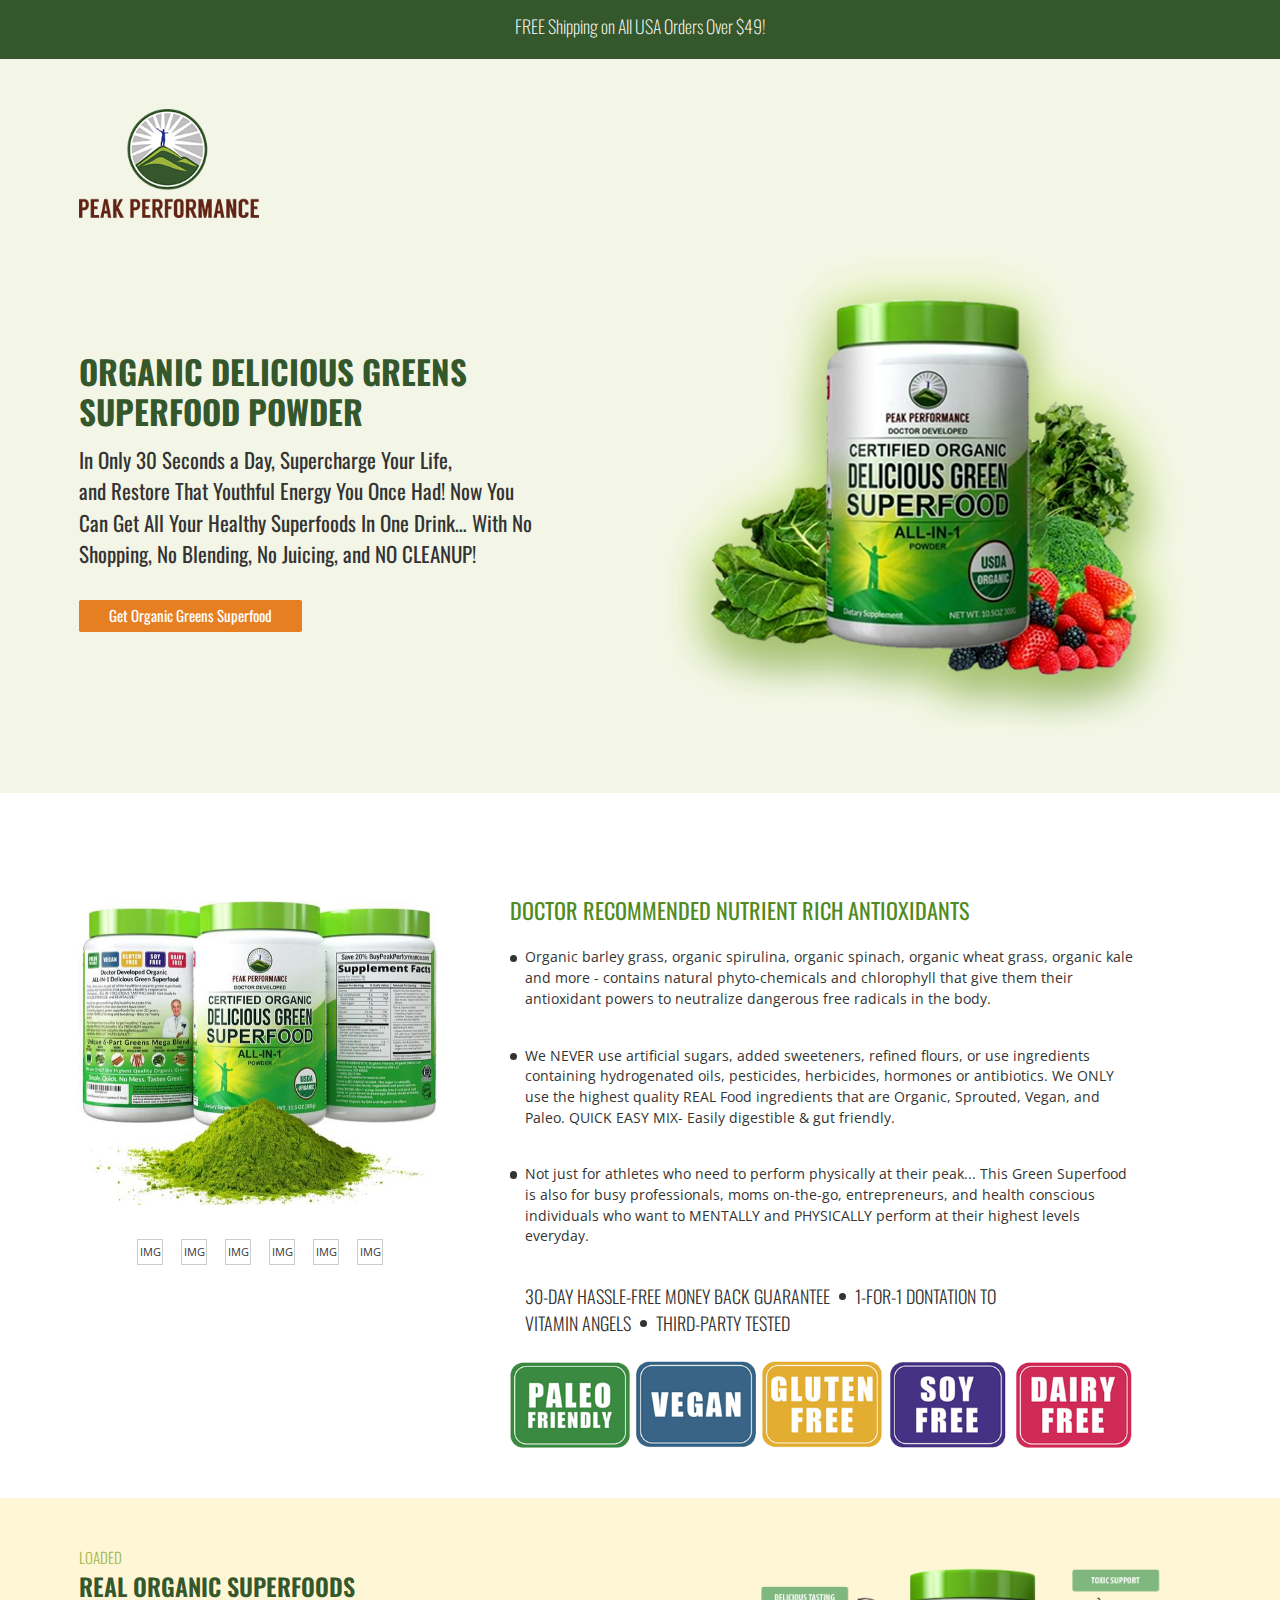
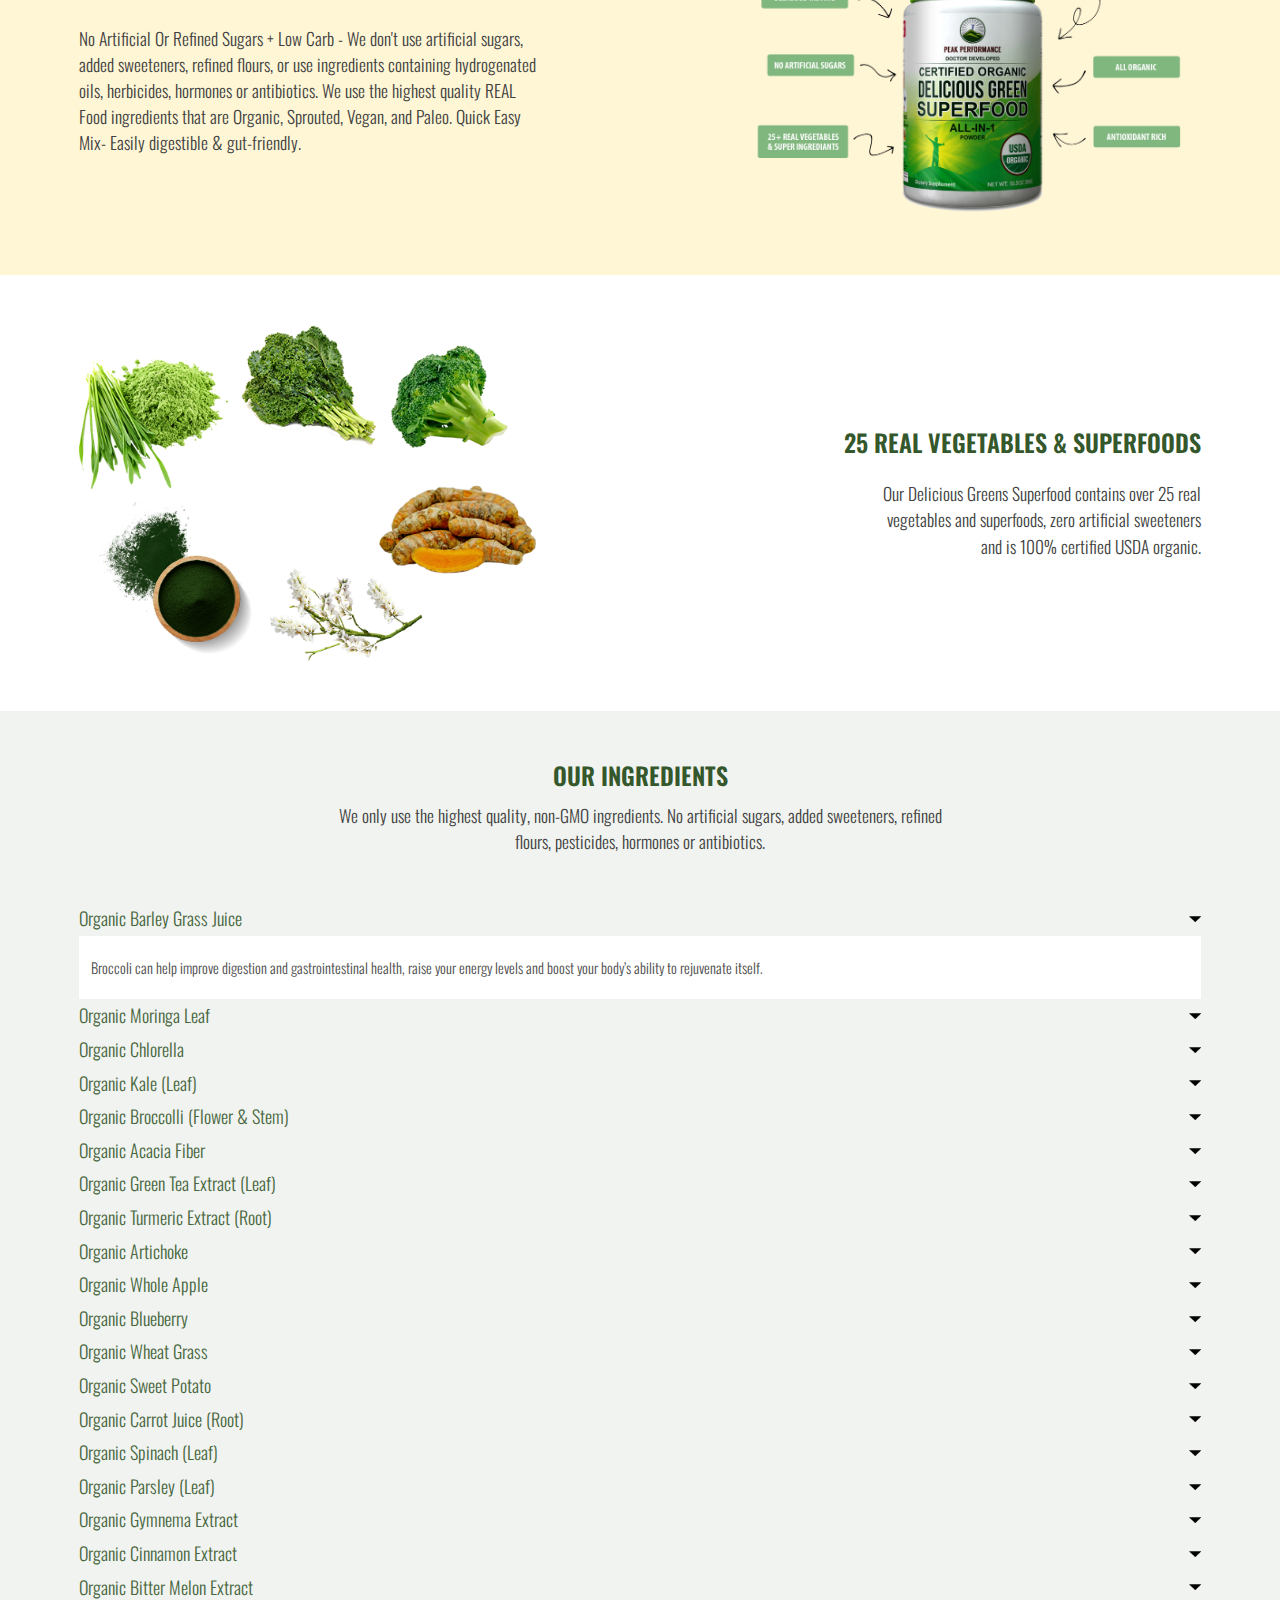
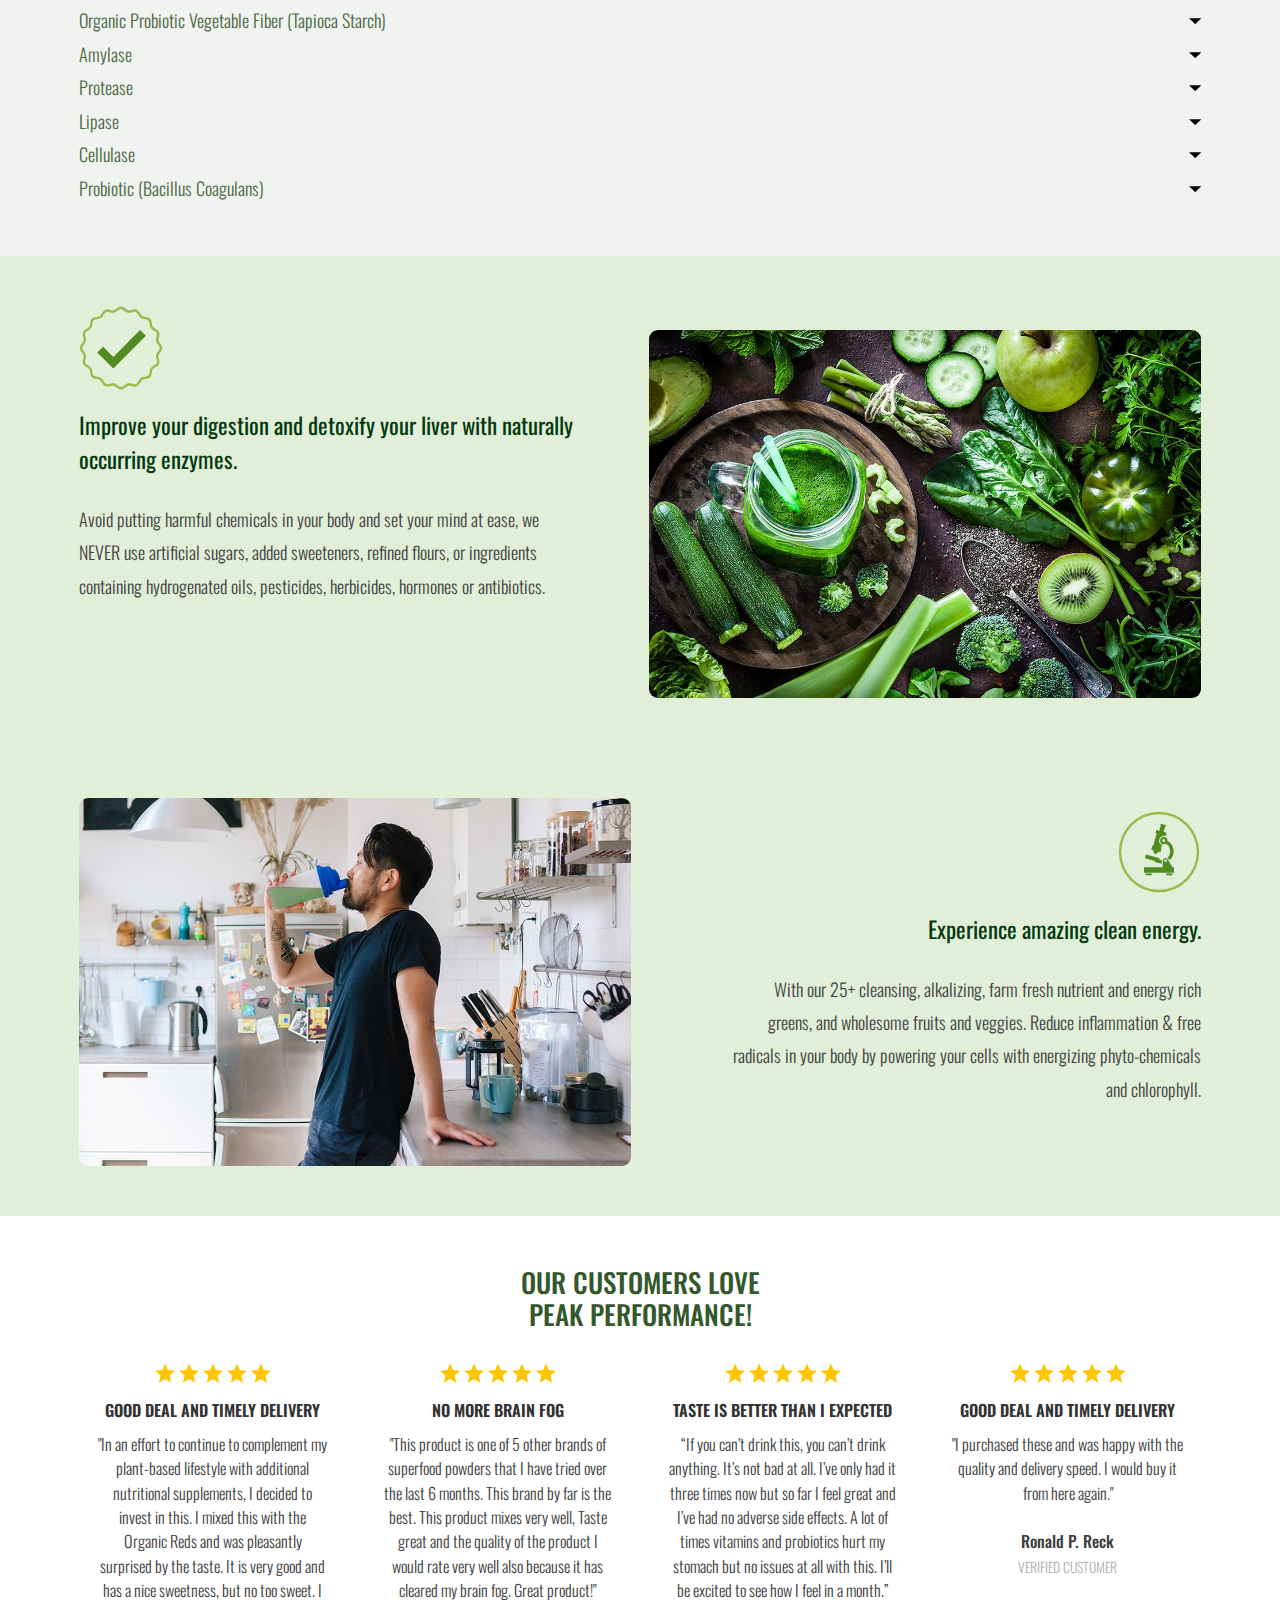
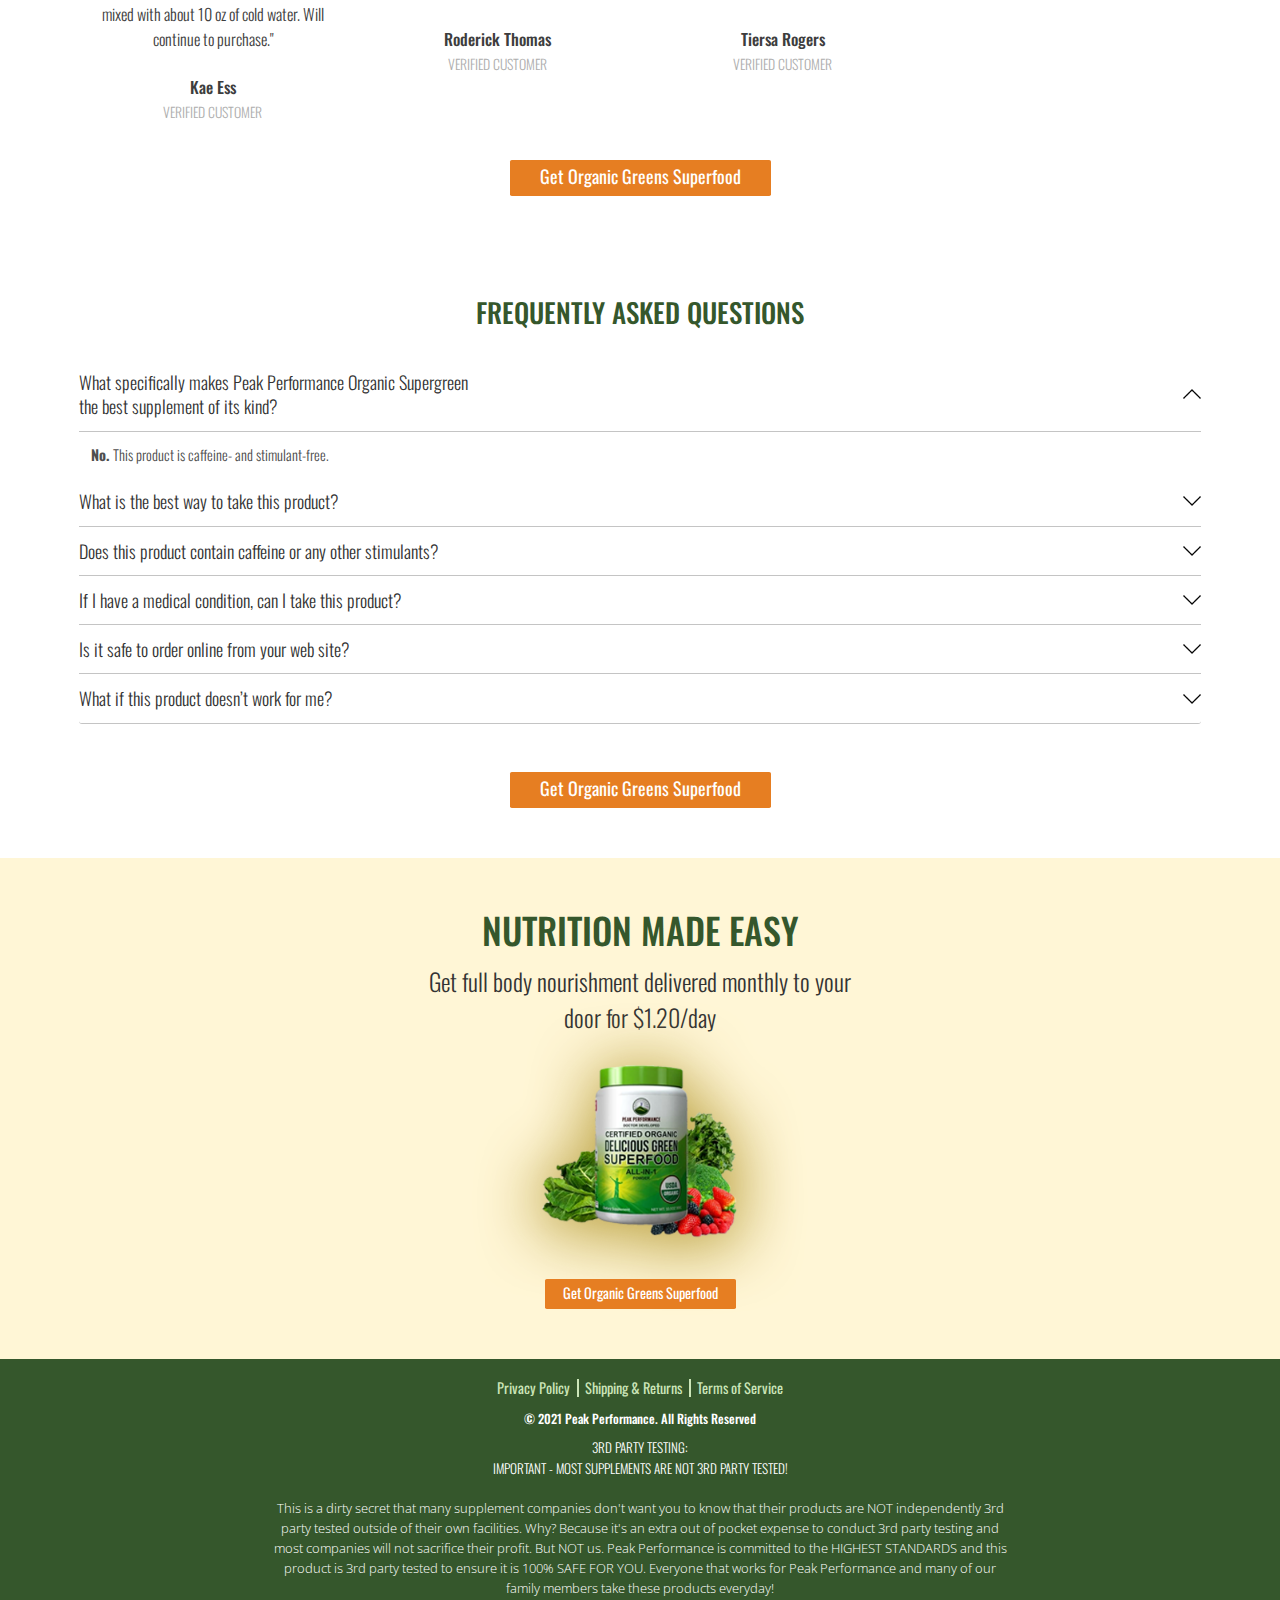
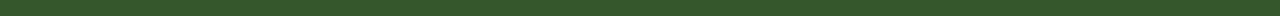
<file: index.html>
<!DOCTYPE html>
<html>
<head>
	<meta charset="utf-8" />
	<meta name="viewport" content="width=device-width, initial-scale=1">
	<link rel="preconnect" href="https://fonts.gstatic.com">
	<link href="https://fonts.googleapis.com/css2?family=Oswald:wght@200;300;400;500;600;700&display=swap" rel="stylesheet">
	<link href="https://fonts.googleapis.com/css2?family=Open+Sans:ital,wght@0,300;0,400;0,600;0,700;0,800;1,300;1,400;1,600;1,700;1,800&display=swap" rel="stylesheet">
	<link rel="stylesheet" type="text/css" href="./assets/css/bootstrap.min.css">
	<link rel="stylesheet" type="text/css" href="./assets/css/font-awesome.min.css">
	<link rel="stylesheet" type="text/css" href="./assets/css/style.css">
	<link rel="stylesheet" type="text/css" href="./assets/css/responsive-style.css">
	<title>Sales Funnels</title>
</head>
<body>
	<section class="top_section">
		<div class="container">
			<div class="row">
				<div class="col-12">
					<p>FREE Shipping on All USA Orders Over $49!</p>
				</div>
			</div>
		</div>
	</section>
	<section class="header">
		<div class="container">
			<div class="row">
				<div class="col-12">
					<a href="#" class="logo">
						<img src="./assets/images/logo.png" alt="#">
					</a>
				</div>
			</div>
			<div class="row">
				<div class="col-12 col-md-6">
					<div class="flexer">
						<span>
							<h1>ORGANIC DELICIOUS GREENS<br class="hidden-xs"> SUPERFOOD POWDER</h1>
							<p>In Only 30 Seconds a Day, Supercharge Your Life, <br class="hidden-xs">
							and Restore That Youthful Energy You Once Had! Now You <br class="hidden-xs">
							Can Get All Your Healthy Superfoods In One Drink… With No <br class="hidden-xs">
							Shopping, No Blending, No Juicing, and NO CLEANUP!</p>
							<a href="#" class="btn_orange">Get Organic Greens Superfood</a>
						</span>
					</div>
				</div>
				<div class="col-12 col-md-6">
					<img src="./assets/images/header_img.png" alt="#" class="header_img">
				</div>
			</div>
		</div>
	</section>
	<section class="recom_section">
		<div class="container">
			<div class="row">
				<div class="col-12 col-md-4">
					<div id="carouselExampleIndicators" class="carousel slide" data-bs-ride="carousel">
					  <div class="carousel-indicators">
					    <button type="button" data-bs-target="#carouselExampleIndicators" data-bs-slide-to="0" class="active" aria-current="true" aria-label="Slide 1">IMG</button>
					    <button type="button" data-bs-target="#carouselExampleIndicators" data-bs-slide-to="1" aria-label="Slide 2">IMG</button>
					    <button type="button" data-bs-target="#carouselExampleIndicators" data-bs-slide-to="2" aria-label="Slide 3">IMG</button>
					    <button type="button" data-bs-target="#carouselExampleIndicators" data-bs-slide-to="3" aria-label="Slide 4">IMG</button>
					    <button type="button" data-bs-target="#carouselExampleIndicators" data-bs-slide-to="4" aria-label="Slide 5">IMG</button>
					    <button type="button" data-bs-target="#carouselExampleIndicators" data-bs-slide-to="5" aria-label="Slide 6">IMG</button>
					  </div>
					  <div class="carousel-inner">
					    <div class="carousel-item active">
					      <img src="./assets/images/DeliciousGreenSuperfoodPowderBottles.jpg" alt="#">
					    </div>
					    <div class="carousel-item">
					      <img src="./assets/images/DeliciousGreenSuperfoodPowderBottles.jpg" alt="#">
					    </div>
					    <div class="carousel-item">
					      <img src="./assets/images/DeliciousGreenSuperfoodPowderBottles.jpg" alt="#">
					    </div>
					    <div class="carousel-item">
					      <img src="./assets/images/DeliciousGreenSuperfoodPowderBottles.jpg" alt="#">
					    </div>
					    <div class="carousel-item">
					      <img src="./assets/images/DeliciousGreenSuperfoodPowderBottles.jpg" alt="#">
					    </div>
					    <div class="carousel-item">
					      <img src="./assets/images/DeliciousGreenSuperfoodPowderBottles.jpg" alt="#">
					    </div>
					  </div>
					</div>
				</div>
				<div class="col-12 col-md-8">
					<h4>DOCTOR RECOMMENDED NUTRIENT RICH ANTIOXIDANTS</h4>
					<ul>
						<li>Organic barley grass, organic spirulina, organic spinach, organic wheat grass, organic kale and more - contains natural phyto-chemicals and chlorophyll that give them their antioxidant powers to neutralize dangerous free radicals in the body.</li>
						<li>We NEVER use artificial sugars, added sweeteners, refined flours, or use ingredients containing hydrogenated oils, pesticides, herbicides, hormones or antibiotics. We ONLY use the highest quality REAL Food ingredients that are Organic, Sprouted, Vegan, and Paleo. QUICK EASY MIX- Easily digestible & gut friendly.</li>
						<li>Not just for athletes who need to perform physically at their peak... This Green Superfood is also for busy professionals, moms on-the-go, entrepreneurs, and health conscious individuals who want to MENTALLY and PHYSICALLY perform at their highest levels everyday.</li>
					</ul>
					<ul class="list-inline">
						<li class="list-inline-item">30-DAY HASSLE-FREE MONEY BACK GUARANTEE <span class="circle"></span> 1-FOR-1 DONTATION TO</li>
						<li class="list-inline-item"> VITAMIN ANGELS <span class="circle"></span> THIRD-PARTY TESTED</li>
					</ul>
					<img src="./assets/images/UVPs.png" alt="#" class="uvp">
				</div>
			</div>
		</div>
	</section>
	<section class="load_section">
		<div class="container">
			<div class="row justify-content-between">
				<div class="col-12 col-md-5">
					<h5>LOADED</h5>
					<h3>REAL ORGANIC SUPERFOODS</h3>
					<p>No Artificial Or Refined Sugars + Low Carb - We don't use artificial sugars, added sweeteners, refined flours, or use ingredients containing hydrogenated oils, herbicides, hormones or antibiotics. We use the highest quality REAL Food ingredients that are Organic, Sprouted, Vegan, and Paleo. Quick Easy Mix- Easily digestible & gut-friendly.</p>
				</div>
				<div class="col-12 col-md-5">
					<img src="./assets/images/SuperGreens Bottle With Info.png" alt="#">
				</div>
			</div>
		</div>
	</section>
	<section class="load_section load_section2">
		<div class="container">
			<div class="row justify-content-between">
				<div class="col-12 col-md-5">
					<img src="./assets/images/Superfoods.png" alt="#">
				</div>
				<div class="col-12 col-md-5">
					<div class="flexer">
						<span>
							<h3>25 REAL VEGETABLES & SUPERFOODS</h3>
							<p>Our Delicious Greens Superfood contains over 25 real<br class="hidden-xs"> vegetables and superfoods, zero artificial sweeteners<br class="hidden-xs"> and is 100% certified USDA organic.</p>
						</span>
					</div>
				</div>
			</div>
		</div>
	</section>
	<section class="ingredient_section">
		<div class="container">
			<div class="row">
				<div class="col-12">
					<h3>OUR INGREDIENTS</h3>
					<p>We only use the highest quality, non-GMO ingredients. No artificial sugars, added sweeteners, refined<br class="hidden-xs"> flours, pesticides, hormones or antibiotics.</p>
					<div class="accordion" id="accordionExample">
					  <div class="accordion-item">
					    <h2 class="accordion-header" id="headingOne">
					      <button class="accordion-button" type="button" data-bs-toggle="collapse" data-bs-target="#collapseOne" aria-expanded="true" aria-controls="collapseOne">
					        Organic Barley Grass Juice
					      </button>
					    </h2>
					    <div id="collapseOne" class="accordion-collapse collapse show" aria-labelledby="headingOne" data-bs-parent="#accordionExample">
					      <div class="accordion-body">
					        Broccoli can help improve digestion and gastrointestinal health, raise your energy levels and boost your body’s ability to rejuvenate itself.
					      </div>
					    </div>
					  </div>
					  <div class="accordion-item">
					    <h2 class="accordion-header" id="headingTwo">
					      <button class="accordion-button collapsed" type="button" data-bs-toggle="collapse" data-bs-target="#collapseTwo" aria-expanded="false" aria-controls="collapseTwo">
					        Organic Moringa Leaf
					      </button>
					    </h2>
					    <div id="collapseTwo" class="accordion-collapse collapse" aria-labelledby="headingTwo" data-bs-parent="#accordionExample">
					      <div class="accordion-body">
					        Broccoli can help improve digestion and gastrointestinal health, raise your energy levels and boost your body’s ability to rejuvenate itself.
					      </div>
					    </div>
					  </div>
					  <div class="accordion-item">
					    <h2 class="accordion-header" id="headingThree">
					      <button class="accordion-button collapsed" type="button" data-bs-toggle="collapse" data-bs-target="#collapseThree" aria-expanded="false" aria-controls="collapseThree">
					        Organic Chlorella
					      </button>
					    </h2>
					    <div id="collapseThree" class="accordion-collapse collapse" aria-labelledby="headingThree" data-bs-parent="#accordionExample">
					      <div class="accordion-body">
					        Broccoli can help improve digestion and gastrointestinal health, raise your energy levels and boost your body’s ability to rejuvenate itself.
					      </div>
					    </div>
					  </div>
					  <div class="accordion-item">
					    <h2 class="accordion-header" id="headingFour">
					      <button class="accordion-button collapsed" type="button" data-bs-toggle="collapse" data-bs-target="#collapseFour" aria-expanded="false" aria-controls="collapseFour">
					        Organic Kale (Leaf)
					      </button>
					    </h2>
					    <div id="collapseFour" class="accordion-collapse collapse" aria-labelledby="headingFour" data-bs-parent="#accordionExample">
					      <div class="accordion-body">
					        Broccoli can help improve digestion and gastrointestinal health, raise your energy levels and boost your body’s ability to rejuvenate itself.
					      </div>
					    </div>
					  </div>
					  <div class="accordion-item">
					    <h2 class="accordion-header" id="headingFive">
					      <button class="accordion-button collapsed" type="button" data-bs-toggle="collapse" data-bs-target="#collapseFive" aria-expanded="false" aria-controls="collapseFive">
					        Organic Broccolli (Flower & Stem)
					      </button>
					    </h2>
					    <div id="collapseFive" class="accordion-collapse collapse" aria-labelledby="headingFive" data-bs-parent="#accordionExample">
					      <div class="accordion-body">
					        Broccoli can help improve digestion and gastrointestinal health, raise your energy levels and boost your body’s ability to rejuvenate itself.
					      </div>
					    </div>
					  </div>
					  <div class="accordion-item">
					    <h2 class="accordion-header" id="headingOne1">
					      <button class="accordion-button collapsed" type="button" data-bs-toggle="collapse" data-bs-target="#collapseOne1" aria-expanded="true" aria-controls="collapseOne1">
					        Organic Acacia Fiber
					      </button>
					    </h2>
					    <div id="collapseOne1" class="accordion-collapse collapse" aria-labelledby="headingOne1" data-bs-parent="#accordionExample">
					      <div class="accordion-body">
					        Broccoli can help improve digestion and gastrointestinal health, raise your energy levels and boost your body’s ability to rejuvenate itself.
					      </div>
					    </div>
					  </div>
					  <div class="accordion-item">
					    <h2 class="accordion-header" id="headingTwo1">
					      <button class="accordion-button collapsed" type="button" data-bs-toggle="collapse" data-bs-target="#collapseTwo1" aria-expanded="false" aria-controls="collapseTwo1">
					        Organic Green Tea Extract (Leaf)
					      </button>
					    </h2>
					    <div id="collapseTwo1" class="accordion-collapse collapse" aria-labelledby="headingTwo1" data-bs-parent="#accordionExample">
					      <div class="accordion-body">
					        Broccoli can help improve digestion and gastrointestinal health, raise your energy levels and boost your body’s ability to rejuvenate itself.
					      </div>
					    </div>
					  </div>
					  <div class="accordion-item">
					    <h2 class="accordion-header" id="headingThree1">
					      <button class="accordion-button collapsed" type="button" data-bs-toggle="collapse" data-bs-target="#collapseThree1" aria-expanded="false" aria-controls="collapseThree1">
					        Organic Turmeric Extract (Root)
					      </button>
					    </h2>
					    <div id="collapseThree1" class="accordion-collapse collapse" aria-labelledby="headingThree1" data-bs-parent="#accordionExample">
					      <div class="accordion-body">
					        Broccoli can help improve digestion and gastrointestinal health, raise your energy levels and boost your body’s ability to rejuvenate itself.
					      </div>
					    </div>
					  </div>
					  <div class="accordion-item">
					    <h2 class="accordion-header" id="headingFour1">
					      <button class="accordion-button collapsed" type="button" data-bs-toggle="collapse" data-bs-target="#collapseFour1" aria-expanded="false" aria-controls="collapseFour1">
					        Organic Artichoke
					      </button>
					    </h2>
					    <div id="collapseFour1" class="accordion-collapse collapse" aria-labelledby="headingFour1" data-bs-parent="#accordionExample">
					      <div class="accordion-body">
					        Broccoli can help improve digestion and gastrointestinal health, raise your energy levels and boost your body’s ability to rejuvenate itself.
					      </div>
					    </div>
					  </div>
					  <div class="accordion-item">
					    <h2 class="accordion-header" id="headingFive1">
					      <button class="accordion-button collapsed" type="button" data-bs-toggle="collapse" data-bs-target="#collapseFive1" aria-expanded="false" aria-controls="collapseFive1">
					        Organic Whole Apple
					      </button>
					    </h2>
					    <div id="collapseFive1" class="accordion-collapse collapse" aria-labelledby="headingFive1" data-bs-parent="#accordionExample">
					      <div class="accordion-body">
					        Broccoli can help improve digestion and gastrointestinal health, raise your energy levels and boost your body’s ability to rejuvenate itself.
					      </div>
					    </div>
					  </div>
					  <div class="accordion-item">
					    <h2 class="accordion-header" id="headingOne2">
					      <button class="accordion-button collapsed" type="button" data-bs-toggle="collapse" data-bs-target="#collapseOne2" aria-expanded="true" aria-controls="collapseOne2">
					        Organic Blueberry
					      </button>
					    </h2>
					    <div id="collapseOne2" class="accordion-collapse collapse" aria-labelledby="headingOne2" data-bs-parent="#accordionExample">
					      <div class="accordion-body">
					        Broccoli can help improve digestion and gastrointestinal health, raise your energy levels and boost your body’s ability to rejuvenate itself.
					      </div>
					    </div>
					  </div>
					  <div class="accordion-item">
					    <h2 class="accordion-header" id="headingTwo2">
					      <button class="accordion-button collapsed" type="button" data-bs-toggle="collapse" data-bs-target="#collapseTwo2" aria-expanded="false" aria-controls="collapseTwo2">
					        Organic Wheat Grass
					      </button>
					    </h2>
					    <div id="collapseTwo2" class="accordion-collapse collapse" aria-labelledby="headingTwo2" data-bs-parent="#accordionExample">
					      <div class="accordion-body">
					        Broccoli can help improve digestion and gastrointestinal health, raise your energy levels and boost your body’s ability to rejuvenate itself.
					      </div>
					    </div>
					  </div>
					  <div class="accordion-item">
					    <h2 class="accordion-header" id="headingThree2">
					      <button class="accordion-button collapsed" type="button" data-bs-toggle="collapse" data-bs-target="#collapseThree2" aria-expanded="false" aria-controls="collapseThree2">
					        Organic Sweet Potato
					      </button>
					    </h2>
					    <div id="collapseThree2" class="accordion-collapse collapse" aria-labelledby="headingThree2" data-bs-parent="#accordionExample">
					      <div class="accordion-body">
					        Broccoli can help improve digestion and gastrointestinal health, raise your energy levels and boost your body’s ability to rejuvenate itself.
					      </div>
					    </div>
					  </div>
					  <div class="accordion-item">
					    <h2 class="accordion-header" id="headingFour2">
					      <button class="accordion-button collapsed" type="button" data-bs-toggle="collapse" data-bs-target="#collapseFour2" aria-expanded="false" aria-controls="collapseFour2">
					        Organic Carrot Juice (Root)
					      </button>
					    </h2>
					    <div id="collapseFour2" class="accordion-collapse collapse" aria-labelledby="headingFour2" data-bs-parent="#accordionExample">
					      <div class="accordion-body">
					        Broccoli can help improve digestion and gastrointestinal health, raise your energy levels and boost your body’s ability to rejuvenate itself.
					      </div>
					    </div>
					  </div>
					  <div class="accordion-item">
					    <h2 class="accordion-header" id="headingFive2">
					      <button class="accordion-button collapsed" type="button" data-bs-toggle="collapse" data-bs-target="#collapseFive2" aria-expanded="false" aria-controls="collapseFive2">
					        Organic Spinach (Leaf)
					      </button>
					    </h2>
					    <div id="collapseFive2" class="accordion-collapse collapse" aria-labelledby="headingFive2" data-bs-parent="#accordionExample">
					      <div class="accordion-body">
					        Broccoli can help improve digestion and gastrointestinal health, raise your energy levels and boost your body’s ability to rejuvenate itself.
					      </div>
					    </div>
					  </div>
					  <div class="accordion-item">
					    <h2 class="accordion-header" id="headingOne3">
					      <button class="accordion-button collapsed" type="button" data-bs-toggle="collapse" data-bs-target="#collapseOne3" aria-expanded="true" aria-controls="collapseOne3">
					        Organic Parsley (Leaf)
					      </button>
					    </h2>
					    <div id="collapseOne3" class="accordion-collapse collapse" aria-labelledby="headingOne3" data-bs-parent="#accordionExample">
					      <div class="accordion-body">
					        Broccoli can help improve digestion and gastrointestinal health, raise your energy levels and boost your body’s ability to rejuvenate itself.
					      </div>
					    </div>
					  </div>
					  <div class="accordion-item">
					    <h2 class="accordion-header" id="headingTwo3">
					      <button class="accordion-button collapsed" type="button" data-bs-toggle="collapse" data-bs-target="#collapseTwo3" aria-expanded="false" aria-controls="collapseTwo3">
					        Organic Gymnema Extract
					      </button>
					    </h2>
					    <div id="collapseTwo3" class="accordion-collapse collapse" aria-labelledby="headingTwo3" data-bs-parent="#accordionExample">
					      <div class="accordion-body">
					        Broccoli can help improve digestion and gastrointestinal health, raise your energy levels and boost your body’s ability to rejuvenate itself.
					      </div>
					    </div>
					  </div>
					  <div class="accordion-item">
					    <h2 class="accordion-header" id="headingThree3">
					      <button class="accordion-button collapsed" type="button" data-bs-toggle="collapse" data-bs-target="#collapseThree3" aria-expanded="false" aria-controls="collapseThree3">
					        Organic Cinnamon Extract
					      </button>
					    </h2>
					    <div id="collapseThree3" class="accordion-collapse collapse" aria-labelledby="headingThree3" data-bs-parent="#accordionExample">
					      <div class="accordion-body">
					        Broccoli can help improve digestion and gastrointestinal health, raise your energy levels and boost your body’s ability to rejuvenate itself.
					      </div>
					    </div>
					  </div>
					  <div class="accordion-item">
					    <h2 class="accordion-header" id="headingFour3">
					      <button class="accordion-button collapsed" type="button" data-bs-toggle="collapse" data-bs-target="#collapseFour3" aria-expanded="false" aria-controls="collapseFour3">
					        Organic Bitter Melon Extract
					      </button>
					    </h2>
					    <div id="collapseFour3" class="accordion-collapse collapse" aria-labelledby="headingFour3" data-bs-parent="#accordionExample">
					      <div class="accordion-body">
					        Broccoli can help improve digestion and gastrointestinal health, raise your energy levels and boost your body’s ability to rejuvenate itself.
					      </div>
					    </div>
					  </div>
					  <div class="accordion-item">
					    <h2 class="accordion-header" id="headingFive3">
					      <button class="accordion-button collapsed" type="button" data-bs-toggle="collapse" data-bs-target="#collapseFive3" aria-expanded="false" aria-controls="collapseFive3">
					        Organic Probiotic Vegetable Fiber (Tapioca Starch)
					      </button>
					    </h2>
					    <div id="collapseFive3" class="accordion-collapse collapse" aria-labelledby="headingFive3" data-bs-parent="#accordionExample">
					      <div class="accordion-body">
					        Broccoli can help improve digestion and gastrointestinal health, raise your energy levels and boost your body’s ability to rejuvenate itself.
					      </div>
					    </div>
					  </div>
					  <div class="accordion-item">
					    <h2 class="accordion-header" id="headingOne4">
					      <button class="accordion-button collapsed" type="button" data-bs-toggle="collapse" data-bs-target="#collapseOne4" aria-expanded="true" aria-controls="collapseOne4">
					        Amylase
					      </button>
					    </h2>
					    <div id="collapseOne4" class="accordion-collapse collapse" aria-labelledby="headingOne4" data-bs-parent="#accordionExample">
					      <div class="accordion-body">
					        Broccoli can help improve digestion and gastrointestinal health, raise your energy levels and boost your body’s ability to rejuvenate itself.
					      </div>
					    </div>
					  </div>
					  <div class="accordion-item">
					    <h2 class="accordion-header" id="headingTwo4">
					      <button class="accordion-button collapsed" type="button" data-bs-toggle="collapse" data-bs-target="#collapseTwo4" aria-expanded="false" aria-controls="collapseTwo4">
					        Protease
					      </button>
					    </h2>
					    <div id="collapseTwo4" class="accordion-collapse collapse" aria-labelledby="headingTwo4" data-bs-parent="#accordionExample">
					      <div class="accordion-body">
					        Broccoli can help improve digestion and gastrointestinal health, raise your energy levels and boost your body’s ability to rejuvenate itself.
					      </div>
					    </div>
					  </div>
					  <div class="accordion-item">
					    <h2 class="accordion-header" id="headingThree4">
					      <button class="accordion-button collapsed" type="button" data-bs-toggle="collapse" data-bs-target="#collapseThree4" aria-expanded="false" aria-controls="collapseThree4">
					        Lipase
					      </button>
					    </h2>
					    <div id="collapseThree4" class="accordion-collapse collapse" aria-labelledby="headingThree4" data-bs-parent="#accordionExample">
					      <div class="accordion-body">
					        Broccoli can help improve digestion and gastrointestinal health, raise your energy levels and boost your body’s ability to rejuvenate itself.
					      </div>
					    </div>
					  </div>
					  <div class="accordion-item">
					    <h2 class="accordion-header" id="headingFour4">
					      <button class="accordion-button collapsed" type="button" data-bs-toggle="collapse" data-bs-target="#collapseFour4" aria-expanded="false" aria-controls="collapseFour4">
					        Cellulase
					      </button>
					    </h2>
					    <div id="collapseFour4" class="accordion-collapse collapse" aria-labelledby="headingFour4" data-bs-parent="#accordionExample">
					      <div class="accordion-body">
					        Broccoli can help improve digestion and gastrointestinal health, raise your energy levels and boost your body’s ability to rejuvenate itself.
					      </div>
					    </div>
					  </div>
					  <div class="accordion-item">
					    <h2 class="accordion-header" id="headingFive4">
					      <button class="accordion-button collapsed" type="button" data-bs-toggle="collapse" data-bs-target="#collapseFive4" aria-expanded="false" aria-controls="collapseFive4">
					        Probiotic (Bacillus Coagulans)
					      </button>
					    </h2>
					    <div id="collapseFive4" class="accordion-collapse collapse" aria-labelledby="headingFive4" data-bs-parent="#accordionExample">
					      <div class="accordion-body">
					        Broccoli can help improve digestion and gastrointestinal health, raise your energy levels and boost your body’s ability to rejuvenate itself.
					      </div>
					    </div>
					  </div>
					</div>
				</div>
			</div>
		</div>
	</section>
	<section class="green_section">
		<div class="container">
			<div class="row">
				<div class="col-12 col-md-6 order">
					<img src="./assets/images/banner-green-super-greens_1000x.jpg" alt="#" class="lg_img">
				</div>
				<div class="col-12 col-md-6">
					<img src="./assets/images/icon-guarantee.svg" alt="#" class="icon">
					<h4>Improve your digestion and detoxify your liver with naturally occurring enzymes.</h4>
					<p>Avoid putting harmful chemicals in your body and set your mind at ease, we NEVER use artificial sugars, added sweeteners, refined flours, or ingredients containing hydrogenated oils, pesticides, herbicides, hormones or antibiotics.</p>
				</div>
			</div>
		</div>
	</section>
	<section class="green_section green_section2">
		<div class="container">
			<div class="row">
				<div class="col-12 col-md-6">
					<img src="./assets/images/banner-green-super-kitchen-drink_1000x.jpg" alt="#" class="lg_img mt-0">
				</div>
				<div class="col-12 col-md-6">
					<img src="./assets/images/icon-third-party-tested.svg" alt="#" class="icon mt-3">
					<h4>Experience amazing clean energy.</h4>
					<p>With our 25+ cleansing, alkalizing, farm fresh nutrient and energy rich greens, and wholesome fruits and veggies. Reduce inflammation & free radicals in your body by powering your cells with energizing phyto-chemicals and chlorophyll.</p>
				</div>
			</div>
		</div>
	</section>
	<section class="review_section">
		<div class="container">
			<div class="row">
				<div class="col-12">
					<h3>OUR CUSTOMERS LOVE<br class="hidden-xs"> PEAK PERFORMANCE!</h3>
				</div>
			</div>
			<div class="row">
				<div class="col-12 col-md-3">
					<img src="./assets/images/5 Stars.svg" alt="#" class="star">
					<h4>GOOD DEAL AND TIMELY DELIVERY</h4>
					<p>"In an effort to continue to complement my plant-based lifestyle with additional nutritional supplements, I decided to invest in this. I mixed this with the Organic Reds and was pleasantly surprised by the taste. It is very good and has a nice sweetness, but no too sweet. I mixed with about 10 oz of cold water. Will continue to purchase."<br><br>
					 
					<b>Kae Ess</b><br>

					<span>VERIFIED CUSTOMER</span></p>
				</div>
				<div class="col-12 col-md-3">
					<img src="./assets/images/5 Stars.svg" alt="#" class="star">
					<h4>NO MORE BRAIN FOG</h4>
					<p>"This product is one of 5 other brands of superfood powders that I have tried over the last 6 months. This brand by far is the best. This product mixes very well, Taste great and the quality of the product I would rate very well also because it has cleared my brain fog. Great product!"<br><br>
					 
					<b>Roderick Thomas</b><br>

					<span>VERIFIED CUSTOMER</span></p>
				</div>
				<div class="col-12 col-md-3">
					<img src="./assets/images/5 Stars.svg" alt="#" class="star">
					<h4>TASTE IS BETTER THAN I EXPECTED</h4>
					<p>“If you can’t drink this, you can’t drink anything. It’s not bad at all. I’ve only had it three times now but so far I feel great and I’ve had no adverse side effects. A lot of times vitamins and probiotics hurt my stomach but no issues at all with this. I’ll be excited to see how I feel in a month.”<br><br>
					 
					<b>Tiersa Rogers</b><br>

					<span>VERIFIED CUSTOMER</span></p>
				</div>
				<div class="col-12 col-md-3">
					<img src="./assets/images/5 Stars.svg" alt="#" class="star">
					<h4>GOOD DEAL AND TIMELY DELIVERY</h4>
					<p>"I purchased these and was happy with the quality and delivery speed. I would buy it from here again."<br><br>
					 
					<b>Ronald P. Reck</b><br>

					<span>VERIFIED CUSTOMER</span></p>
				</div>
				<div class="col-12 text-center">
					<a href="#" class="btn_orange">Get Organic Greens Superfood</a>
				</div>
			</div>
		</div>
	</section>
	<section class="faq_section">
		<div class="container">
			<div class="row">
				<div class="col-12">
					<h3>FREQUENTLY ASKED QUESTIONS</h3>
					<div class="accordion" id="accordionExample1">
					  <div class="accordion-item">
					    <h2 class="accordion-header" id="headingOne">
					      <button class="accordion-button" type="button" data-bs-toggle="collapse" data-bs-target="#collapseOne" aria-expanded="true" aria-controls="collapseOne">
					        What specifically makes Peak Performance Organic Supergreen <br class="hidden-xs"> the best supplement of its kind?
					      </button>
					    </h2>
					    <div id="collapseOne" class="accordion-collapse collapse show" aria-labelledby="headingOne" data-bs-parent="#accordionExample1">
					      <div class="accordion-body">
					        <b>No.</b> This product is caffeine- and stimulant-free.
					      </div>
					    </div>
					  </div>
					  <div class="accordion-item">
					    <h2 class="accordion-header" id="headingTwo">
					      <button class="accordion-button collapsed" type="button" data-bs-toggle="collapse" data-bs-target="#collapseTwo" aria-expanded="false" aria-controls="collapseTwo">
					        What is the best way to take this product?
					      </button>
					    </h2>
					    <div id="collapseTwo" class="accordion-collapse collapse" aria-labelledby="headingTwo" data-bs-parent="#accordionExample1">
					      <div class="accordion-body">
					        <b>No.</b> This product is caffeine- and stimulant-free.
					      </div>
					    </div>
					  </div>
					  <div class="accordion-item">
					    <h2 class="accordion-header" id="headingThree">
					      <button class="accordion-button collapsed" type="button" data-bs-toggle="collapse" data-bs-target="#collapseThree" aria-expanded="false" aria-controls="collapseThree">
					        Does this product contain caffeine or any other stimulants?
					      </button>
					    </h2>
					    <div id="collapseThree" class="accordion-collapse collapse" aria-labelledby="headingThree" data-bs-parent="#accordionExample1">
					      <div class="accordion-body">
					        <b>No.</b> This product is caffeine- and stimulant-free.
					      </div>
					    </div>
					  </div>
					  <div class="accordion-item">
					    <h2 class="accordion-header" id="headingOne1">
					      <button class="accordion-button collapsed" type="button" data-bs-toggle="collapse" data-bs-target="#collapseOne1" aria-expanded="true" aria-controls="collapseOne1">
					        If I have a medical condition, can I take this product?
					      </button>
					    </h2>
					    <div id="collapseOne1" class="accordion-collapse collapse" aria-labelledby="headingOne1" data-bs-parent="#accordionExample1">
					      <div class="accordion-body">
					        <b>No.</b> This product is caffeine- and stimulant-free.
					      </div>
					    </div>
					  </div>
					  <div class="accordion-item">
					    <h2 class="accordion-header" id="headingTwo1">
					      <button class="accordion-button collapsed" type="button" data-bs-toggle="collapse" data-bs-target="#collapseTwo1" aria-expanded="false" aria-controls="collapseTwo1">
					        Is it safe to order online from your web site?
					      </button>
					    </h2>
					    <div id="collapseTwo1" class="accordion-collapse collapse" aria-labelledby="headingTwo1" data-bs-parent="#accordionExample1">
					      <div class="accordion-body">
					        <b>No.</b> This product is caffeine- and stimulant-free.
					      </div>
					    </div>
					  </div>
					  <div class="accordion-item">
					    <h2 class="accordion-header" id="headingThree1">
					      <button class="accordion-button collapsed" type="button" data-bs-toggle="collapse" data-bs-target="#collapseThree1" aria-expanded="false" aria-controls="collapseThree1">
					        What if this product doesn’t work for me?
					      </button>
					    </h2>
					    <div id="collapseThree1" class="accordion-collapse collapse" aria-labelledby="headingThree1" data-bs-parent="#accordionExample1">
					      <div class="accordion-body">
					        <b>No.</b> This product is caffeine- and stimulant-free.
					      </div>
					    </div>
					  </div>
					</div>
				</div>
				<div class="col-12 text-center">
					<a href="#" class="btn_orange">Get Organic Greens Superfood</a>
				</div>
			</div>
		</div>
	</section>
	<section class="easy_section">
		<div class="container">
			<div class="row">
				<div class="col-12">
					<h3>NUTRITION MADE EASY</h3>
					<p>Get full body nourishment delivered monthly to your<br class="hidden-xs"> door for $1.20/day</p>
					<img src="./assets/images/easy_img.png" alt="#" class="img_easy">
					<div class="col-12 text-center">
						<a href="#" class="btn_orange">Get Organic Greens Superfood</a>
					</div>
				</div>
			</div>
		</div>
	</section>
	<footer>
		<div class="container">
			<div class="row justify-content-center">
				<div class="col-12 col-md-8">
					<ul class="list-inline">
						<li class="list-inline-item"><a href="#">Privacy Policy</a></li>
						<li class="list-inline-item"><a href="#">Shipping & Returns</a></li>
						<li class="list-inline-item"><a href="#">Terms of Service</a></li>
					</ul>
					<h6>© 2021 Peak Performance.  All Rights Reserved</h6>
					<p><span>3RD PARTY TESTING:<br>
					IMPORTANT - MOST SUPPLEMENTS ARE NOT 3RD PARTY TESTED!</span> <br><br>

					This is a dirty secret that many supplement companies don't want you to know that their products are NOT independently 3rd party tested outside of their own facilities. Why? Because it's an extra out of pocket expense to conduct 3rd party testing and most companies will not sacrifice their profit. But NOT us. Peak Performance is committed to the HIGHEST STANDARDS and this product is 3rd party tested to ensure it is 100% SAFE FOR YOU. Everyone that works for Peak Performance and many of our family members take these products everyday!</p>
				</div>
			</div>
		</div>
	</footer>


<script type="text/javascript" src="assets/js/jquery-3.3.1.js"></script>
<script src="https://cdn.jsdelivr.net/npm/@popperjs/core@2.9.2/dist/umd/popper.min.js" integrity="sha384-IQsoLXl5PILFhosVNubq5LC7Qb9DXgDA9i+tQ8Zj3iwWAwPtgFTxbJ8NT4GN1R8p" crossorigin="anonymous"></script>
<script type="text/javascript" src="assets/js/bootstrap.min.js"></script>
<script type="text/javascript">

jQuery('.button-tooltip').each(function(){
	if(jQuery(this).html() == 'Check For Availability'){
		jQuery(this).addClass('popmake-8322');
	}
});

jQuery('.popmake-8322').parent().removeAttr('href');
</script>
</body>
</html>
</file>
<file: assets/css/style.css>
body, html{
	margin:0;
	font-size: 16px;
	font-family: 'Oswald', sans-serif;
}
ul, ol{
	list-style: none;
	padding:0;
	margin:0;
}
input:focus, button:focus, textarea:focus{
	outline: none;
}
a:hover,a:focus{
	text-decoration: none;
}
img{
	max-width: 100%;
}
.top_section{
    background-color: #35572C;
    padding: 1.1rem 0;
    text-align: center;
}
.top_section p{
    color: white;
    font-weight: 200;
    font-size: 1.5rem;
    margin-bottom: 0.5rem;
}
.header{
    background-color: #F3F6E7;
    padding-top: 5rem;
    position: relative;
    padding-bottom: 1rem;
    padding: 50px 0;
}
.header .logo{
    width: 15rem;
    display: inline-block;
    margin-bottom: 2rem;
}
.header .flexer{
    display: flex;
    justify-content: flex-start;
    align-items: center;
    height: 100%;
}
.header h1{
    color: #35572C;
    font-weight: 700;
    margin-bottom: 1rem;
    font-size: 2.75rem;
}
.header p{
    color: #333333;
    font-weight: 400;
    font-size: 1.75rem;
    margin-bottom: 2.5rem;
}
.header .btn_orange{
    background-color: #E67E22;
    display: inline-block;
    text-decoration: none;
    color: white;
    padding: .35rem 2.5rem;
    border-radius: .15rem;
    font-size: 1.25rem;
    font-weight: 400;
    padding-bottom: .5rem;
    transition: all ease .4s;
    -webkit-transition: all ease .4s;
    -moz-transition: all ease .4s;
    -ms-transition: all ease .4s;
    -o-transition: all ease .4s;
}
.header .btn_orange:hover,.header .btn_orange:focus{
    background-color: #af601b;
}
.recom_section{
    padding-top: 1rem;
    padding-bottom: 5rem;
    position: relative;
    background-color: white;
        padding: 50px 0;
}
.recom_section .carousel-indicators{
    margin-bottom: 0;
    bottom: -5rem;
}
.recom_section .carousel-indicators button{
    text-indent: initial;
    opacity: 1;
    color: #333;
    border: 0.1rem solid #CCCCCC;
    flex: 0 0 2rem;
    height: 2rem;
    font-size: .9rem;
    margin: 0 .75rem;
    font-family: 'Open Sans', sans-serif;
}
.recom_section .col-md-8{
    padding-left: 5rem;
}
.recom_section h4{
    color: #508B22;
    font-weight: 400;
    font-size: 1.85rem;
    margin-top: 4.5rem;
    margin-bottom: 2rem;
}
.recom_section ul li{
    font-family: 'Open Sans', sans-serif;
    color: #333333;
    font-size: 1.15rem;
    margin-bottom: 3rem;
    padding-right: 5rem;
    padding-left: 1.25rem;
    position: relative;
}
.recom_section ul li:after{
    content: '';
    background-color: #333333;
    width: .6rem;
    height: .6rem;
    border-radius: 50%;
    display: inline-block;
    position: absolute;
    left: 0;
    top: .6rem;
}
.recom_section ul.list-inline{
    margin-bottom: 2rem;
}
.recom_section ul.list-inline li{
    margin-bottom: 0;
    font-family: 'Oswald', sans-serif;
    font-weight: 300;
    font-size: 1.5rem;
    display: flex;
    align-items: center;
}
.recom_section ul.list-inline li:after{
    display: none;
}
.recom_section ul.list-inline li span{
    background-color: #333333;
    width: .6rem;
    height: .6rem;
    border-radius: 50%;
    display: inline-block;
    margin: 0 .75rem;
}
.recom_section .uvp{
    width: 90%;
}
.load_section{
    position: relative;
    background-color: #FFF6D6;
    padding-top: 5rem;
    padding-bottom: 3rem;
        padding: 50px 0;
}
.load_section h5{
    color: #9DB84C;
    font-weight: 300;
    margin-bottom: .5rem;
    font-size: 1.25rem;
}
.load_section h3{
    color: #35572C;
    font-weight: 600;
    font-size: 2rem;
    margin-bottom: 2rem;
}
.load_section p{
    color: #414141;
    font-weight: 300;
    font-size: 1.45rem;
    margin-bottom: 0;
}
.load_section img{
    width: 100%;
    margin-left: auto;
    margin-right: 0;
    display: block;
}
.order{
	order: 2;
}
.load_section2{
    background-color: white;
}
.load_section2 .flexer{
    align-items: center;
    display: flex;
    height: 100%;
    text-align: right;
    justify-content: flex-end;
}
.ingredient_section{
    background-color: #F1F3F0;
    padding: 3rem 0;
    position: relative;
        padding: 50px 0;
}
.ingredient_section h3{
    color: #35572C;
    font-weight: 600;
    font-size: 2rem;
    margin-bottom: 1rem;
    text-align: center;
}
.ingredient_section p{
    color: #414141;
    font-weight: 300;
    font-size: 1.45rem;
    margin-bottom: 4rem;
    text-align: center;
}
.ingredient_section .accordion-button{
    color: #486740;
    font-weight: 300;
    font-size: 1.5rem;
    padding: .5rem 0;
    background: transparent;
    border: 0;
    outline: 0;
    box-shadow: none;
}
.ingredient_section .accordion-button:after{
    content: '';
    background-image: url(../images/caret_down.png);
    border: 0;
    width: 1rem;
    height: .5rem;
    background-size: 100% 100%;
    transform: none;
}
.ingredient_section .accordion-collapse{
    border: 0;
}
.ingredient_section .accordion-body{
    background-color: #FFFFFF;
    padding: 1.75rem 1rem;
    color: #4E4E4E;
    font-weight: 300;
    font-size: 1.2rem;
}
.green_section{
    position: relative;
    background-color: #E1EED8;
    padding-top: 5rem;
    padding-bottom: 5rem;
        padding: 50px 0;
}
.green_section .icon{
    width: 7rem;
    margin-bottom: 1.5rem;
}
.green_section h4{
    color: #033A10;
    font-weight: 400;
    font-size: 1.9rem;
    margin-bottom: 2.25rem;
    line-height: 1.5;
}
.green_section p{
    color: #414141;
    font-weight: 300;
    font-size: 1.5rem;
    margin-bottom: 0;
    line-height: 1.85;
    padding-right: 7rem;
}
.green_section .lg_img{
    border-radius: .75rem;
    margin-top: 2rem;
}
.green_section2{
    text-align: right;
}
.green_section2 p{
    padding-right: 0;
    padding-left: 7rem;
}
.review_section{
    position: relative;
    padding: 5rem 0;
    background-color: white;
    text-align: center;
        padding: 50px 0;
}
.review_section h3{
    color: #35572C;
    font-weight: 500;
    font-size: 2.25rem;
    margin-bottom: 2.5rem;
    text-align: center;
}
.review_section .star{
    width: 10rem;
    margin-bottom: 1.25rem;
}
.review_section h4{
    color: #333333;
    font-weight: 600;
    font-size: 1.35rem;
    margin-bottom: 1rem;
}
.review_section p{
    color: #3D3D3D;
    font-size: 1.35rem;
    font-weight: 300;
    padding: 0 1.5rem;
}
.review_section p b{
    font-weight: 500;
}
.review_section p span{
    color: #AEAEAE;
    font-weight: 300;
    font-size: 1.15rem;
}
.review_section .btn_orange{
    background-color: #E67E22;
    display: inline-block;
    text-decoration: none;
    color: white;
    padding: .25rem 2.5rem;
    border-radius: .15rem;
    font-size: 1.5rem;
    font-weight: 400;
    padding-bottom: .5rem;
    margin-top: 2rem;
    transition: all ease .4s;
    -webkit-transition: all ease .4s;
    -moz-transition: all ease .4s;
    -ms-transition: all ease .4s;
    -o-transition: all ease .4s;
}
.review_section .btn_orange:hover,.review_section .btn_orange:focus{
    background-color: #af601b;
}
.faq_section{
    position: relative;
    padding-bottom: 4rem;
    background-color: white;
        padding: 50px 0;
}
.faq_section h3{
    color: #35572C;
    font-weight: 500;
    font-size: 2.25rem;
    margin-bottom: 2.5rem;
    text-align: center;
}
.faq_section .accordion-button{
    color: #333333;
    font-weight: 300;
    font-size: 1.5rem;
    padding: 1rem 0;
    line-height: 1.35;
    background: transparent;
    border: 0;
    outline: 0;
    box-shadow: none;
    border-bottom: 0.1rem solid #C4C4C4;
}
.faq_section .accordion-collapse{
    border: 0;
}
.faq_section .accordion-body{
    background-color: #FFFFFF;
    padding: 1rem 1rem;
    color: #4E4E4E;
    font-weight: 300;
    font-size: 1.2rem;
}
.faq_section .accordion-body b{
    font-weight: 700;
}
.faq_section .accordion-button:after{
    content: '';
    background-image: url(../images/down-chevron.png);
    border: 0;
    width: 1.5rem;
    height: 1.5rem;
    background-size: 100% 100%;
}
.faq_section .btn_orange{
    background-color: #E67E22;
    display: inline-block;
    text-decoration: none;
    color: white;
    padding: .25rem 2.5rem;
    border-radius: .15rem;
    font-size: 1.5rem;
    font-weight: 400;
    padding-bottom: .5rem;
    margin-top: 4rem;
    transition: all ease .4s;
    -webkit-transition: all ease .4s;
    -moz-transition: all ease .4s;
    -ms-transition: all ease .4s;
    -o-transition: all ease .4s;
}
.faq_section .btn_orange:hover,.faq_section .btn_orange:focus{
    background-color: #af601b;
}
.easy_section{
    background-color: #FFF6D6;
    text-align: center;
    padding: 3rem 0;
    position: relative;
        padding: 50px 0;
}
.easy_section h3{
    color: #35572C;
    font-weight: 500;
    font-size: 3rem;
    margin-bottom: 0rem;
    text-align: center;
}
.easy_section p{
    color: #333333;
    font-weight: 300;
    font-size: 2rem;
    padding: 1rem 0;
    line-height: 1.5;
}
.easy_section .img_easy{
    width: 30%;
    margin: auto;
    margin-top: -5rem;
    margin-bottom: -3rem;
    display: block;
}
.easy_section .btn_orange{
    background-color: #E67E22;
    display: inline-block;
    text-decoration: none;
    color: white;
    padding: .25rem 1.5rem;
    border-radius: .15rem;
    font-size: 1.2rem;
    font-weight: 400;
    padding-bottom: .5rem;
    transition: all ease .4s;
    -webkit-transition: all ease .4s;
    -moz-transition: all ease .4s;
    -ms-transition: all ease .4s;
    -o-transition: all ease .4s;
}
.easy_section .btn_orange:hover,.easy_section .btn_orange:focus{
    background-color: #af601b;
}
footer{
    background-color: #35572C;
    padding: 1.5rem 0;
    text-align: center;
    position: relative;
}
footer ul{
    margin-bottom: 1rem;
}
footer ul li {
    margin: 0 !important;
}
footer ul li a{
    display: inline-block;
    color: #CBE5B8;
    font-size: 1.2rem;
    text-decoration: none;
    padding: 0 .5rem;
    position: relative;
    transition: all ease .4s;
    -webkit-transition: all ease .4s;
    -moz-transition: all ease .4s;
    -ms-transition: all ease .4s;
    -o-transition: all ease .4s;
}
footer ul li a:hover,footer ul li a:focus{
    color: #E67E22;
}
footer ul li a:after{
	content: '';
	right: -0.25rem;
	top: 0.15rem;
	bottom: 0.15rem;
	width: .15rem;
	background-color: #CBE5B8;
	position: absolute;
}
footer ul li:last-child a:after{
    display: none;
}
footer h6{
    color: white;
    font-size: 1.05rem;
    font-weight: 500;
    margin-bottom: 1rem;
}
footer p{
    color: white;
    font-family: 'Open Sans', sans-serif;
    margin-bottom: 0;
    font-weight: 300;
    font-size: 1.1rem;
}
footer p span{
    font-family: 'Oswald', sans-serif;
}
.top_section2{
    background-color: #30BD51;
}
.top_section2 p{
    font-size: 2.25rem;
    font-weight: 300;
}
.top_section2 p span{
    font-weight: 400;
    display: inline-block;
    padding-bottom: .01rem;
    border-bottom: .15rem solid white;
}
.logo_section{
    padding: 2.5rem 0;
    background-color: white;
    text-align: center;
    position: relative;
    border-bottom: .1rem solid #E5E5E5;
}
.logo_section p{
    color: #111111;
    font-size: 2rem;
    font-weight: 300;
    margin-bottom: 1.5rem;
}
.logo_section .logo{
    width: 20rem;
    display: inline-block;
    margin-bottom: 1.5rem;
}
.logo_section .logo img{
    width: 100%;
}
.logo_section h4{
    color: #000000;
    font-size: 2.1rem;
    font-weight: 500;
    margin-bottom: 0;
}
.checkout_section{
    padding: 4rem 0;
    position: relative;
    background-color: white;
    border-bottom: .1rem solid #E5E5E5;
}
.checkout_section .paypal_box{
    border: 0.1rem solid #CBCBCB;
    position: relative;
    border-radius: .5rem;
    display: inline-block;
    width: 100%;
    padding: 1.25rem 2.5rem;
    padding-top: 2.5rem;
    margin-bottom: 4rem;
}
.checkout_section .paypal_box .logo{
    display: inline-block;
    background-color: white;
    padding: 0 1rem;
    position: absolute;
    left: 2.5rem;
    top: -1.5rem;
    width: 10rem;
}
.checkout_section .paypal_box .cc{
    width: 95%;
    margin: auto;
    display: block;
}
.step_box{
    position: relative;
    display: flex;
    justify-content: flex-start;
    padding-top: 2.5rem;
}
.step_box .line{
    background-color: #010101;
    display: inline-block;
    width: 100%;
    height: .15rem;
    position: absolute;
    top: 0;
    left: 0;
    width: 100%;
}
.step_box .line:after{
    content: '';
    width: 0;
    height: 0;
    border-style: solid;
    border-width: 7.5px 0 7.5px 15px;
    border-color: transparent transparent transparent black;
    position: absolute;
    right: -1px;
    top: -6.45px;
}
.step_box .step_w{
    display: block;
    flex: 0 0 25%;
}
.step_box .sm_line{
    display: block;
    width: .15rem;
    background-color: black;
    height: 2.5rem;
    margin-top: -3.75rem;
    margin-bottom: .25rem;
}
.step_box .step_t{
    color: #0D0D0D;
    font-weight: 500;
    font-size: 1.25rem;
}
.step_box .step_p{
    color: #0D0D0D;
    font-weight: 300;
    font-size: 1.25rem;
}
.checkout_section .view_text{
    display: flex;
    align-items: center;
    color: #2E98F8;
    font-size: 1.6rem;
    font-weight: 300;
    margin-top: 6rem;
    margin-bottom: 1rem;
}
.checkout_section .view_text img{
    width: 2.5rem;
    transform: rotate(330deg);
    margin-right: .25rem;
    margin-bottom: -.25rem;
}
.checkout_section .blue_text{
    color: #2E98F8;
    font-size: 1.75rem;
    font-weight: 300;
    padding-bottom: .5rem;
    border-bottom: 0.15rem solid #EAEAEA;
    margin-bottom: 2rem;
}
.checkout_section .blue_text b{
    font-weight: 600;
}
.checkout_section .product_box{
    border: 0.15rem solid #979797;
    display: inline-block;
    width: 100%;
    border-radius: .25rem;
    padding: 1rem;
    position: relative;
    padding-left: 5rem;
    transition: all ease .4s;
    -webkit-transition: all ease .4s;
    -moz-transition: all ease .4s;
    -ms-transition: all ease .4s;
    -o-transition: all ease .4s;
    margin-bottom: 2rem;
}
.checkout_section .product_box:hover,.checkout_section .product_box:focus,.checkout_section .product_box.active{
    border: 0.15rem solid #F0E494;
}
.checkout_section .product_box .check_box{
    border: .15rem solid black;
    width: 2.5rem;
    height: 2.5rem;
    position: absolute;
    left: 1rem;
    top: 1rem;
    padding: .15rem;
}
.checkout_section .product_box .check_box span{
    background: black;
    width: 100%;
    height: 100%;
    display: inline-block;
}
.checkout_section .product_box h3{
    color: #000000;
    font-size: 1.8rem;
    margin-bottom: .5rem;
}
.checkout_section .product_box h5{
    color: #2E98F8;
    font-weight: 300;
    font-size: 1.5rem;
    margin-bottom: 1.5rem;
}
.checkout_section .product_box .pop_text{
    display: flex;
    align-items: center;
    color: #000000;
    font-size: 1rem;
    margin-bottom: .5rem;
}
.checkout_section .product_box .pop_text img{
    margin-right: .5rem;
}
.checkout_section .product_box .sm_text{
    color: #2E98F8;
    font-weight: 300;
    font-size: 1.1rem;
}
.checkout_section .product_box .sm_text.red{
    color: #EA1C1C;
    font-weight: 400;
}
.checkout_section .product_box .s_text{
    color: #2E98F8;
    font-weight: 400;
    font-size: 1.25rem;
}
.checkout_section .product_box .prod_no{
    background: #EFEFEF;
    display: flex;
    justify-content: center;
    align-items: center;
    width: 2.75rem;
    height: 2.75rem;
    border-radius: 50%;
    border: 0.1rem solid #B3B3B3;
    color: black;
    font-weight: 600;
    font-size: 1.25rem;
    position: absolute;
    right: 7.5rem;
    top: 45%;
}
.checkout_section .product_box .product{
    width: 5rem;
    position: absolute;
    right: 1.5rem;
    top: 30%;
}
.checkout_section .amount_text{
    color: #2E98F8;
    font-size: 1.75rem;
    font-weight: 600;
    display: flex;
    justify-content: space-between;
    align-items: center;
    border-top: .15rem solid #EAEAEA;
    border-bottom: .15rem solid #EAEAEA;
    padding-bottom: .2rem;
    margin-bottom: 1.5rem;
}
.checkout_section .prod_text{
    color: #2E98F8;
    font-size: 1.5rem;
    font-weight: 300;
    display: flex;
    justify-content: space-between;
    align-items: center;
    margin-bottom: 1rem;
}
.checkout_section .disc_box{
    background-color: #FEFAD2;
    padding: 1rem;
    border: 0.15rem dashed #EA1616;
    display: flex;
    justify-content: space-between;
    align-items: center;
    width: 100%;
    position: relative;
}
.checkout_section .disc_box .save{
    width: 6rem;
    height: 6rem;
    display: flex;
    justify-content: center;
    align-items: center;
    color: white;
    background-color: #EA1616;
    border-radius: 50%;
    font-weight: 600;
    font-size: 1.5rem;
    text-align: center;
    line-height: 1.25;
}
.checkout_section .disc_box .text{
    color: #2E98F8;
    font-weight: 500;
    font-size: 1.6rem;
    margin: .5rem 0;
}
.checkout_section .disc_box .text.red{
    color: #EA1616
}
.checkout_section .btn_yellow{
    background-color: #FFC438;
    display: inline-block;
    width: 100%;
    text-decoration: none;
    padding: 1.25rem 1rem;
    text-align: center;
    border-radius: .25rem;
    box-shadow: 0 .45rem 0rem 0rem #CCA23F;
    margin-bottom: 2rem;
    transition: all ease .4s;
    -webkit-transition: all ease .4s;
    -moz-transition: all ease .4s;
    -ms-transition: all ease .4s;
    -o-transition: all ease .4s;
}
.checkout_section .btn_yellow:hover,.checkout_section .btn_yellow:focus{
    background-color: #af8626;
}
.checkout_section .hr_text{
    color: #060606;
    margin-bottom: 1.5rem;
    text-align: center;
    font-size: 1.5rem;
    font-weight: 300;
    position: relative;
}
.checkout_section .hr_text:after{
    content: '';
    background-color: #E6E6E6;
    height: .1rem;
    left: 0;
    top: 50%;
    position: absolute;
    width: 100%;
}
.checkout_section .hr_text span{
    position: relative;
    background-color: white;
    z-index: 2;
    padding: 0 .75rem;
}
.checkout_section .label_h{
    display: flex;
    justify-content: space-between;
    align-items: center;
    font-size: 1.65rem;
    font-weight: 300;
    margin-bottom: 1rem;
    color: black;
}
.checkout_section .label_h img{
    width: 12.5rem;
}
.checkout_section .form-group{
    margin-bottom: .75rem;
    position: relative;
}
.checkout_section .form-group input.form-control{
    border: 0.1rem solid #AAAAAA;
    border-radius: .25rem;
    width: 100%;
    padding: 0 1rem;
    font-weight: 300;
    font-size: 1.35rem;
    height: 3.25rem;
    padding-right: 5rem;
    box-shadow: none;
    outline: 0;
    color: #8A8A8A;
}
.checkout_section .form-group input.form-control::placeholder{
    color: #8A8A8A
}
.checkout_section .form-group .input_icon{
    width: 1.5rem;
    display: inline-block;
    position: absolute;
    right: 1rem;
    top: .75rem;
    cursor: pointer;
}
.checkout_section select.form-control{
    background: url(../images/caret_down.png);
    background-size: 1rem;
    background-repeat: no-repeat;
    background-position: 95% 50%;
    border: 0.1rem solid #AAAAAA;
    border-radius: .25rem;
    width: 100%;
    padding: 0 1.25rem;
    font-weight: 300;
    font-size: 1.35rem;
    height: 3.25rem;
    padding-right: 5rem;
    box-shadow: none;
    outline: 0;
    color: black;
    text-align: center;
}
.checkout_section .form-group2 .sm_label{
    color: #959595;
    font-weight: 300;
    position: absolute;
    left: 1.25rem;
    top: .15rem;
}
.checkout_section .form-group2 select.form-control{
    font-size: 1.25rem;
    padding-top: 1rem;
}
.checkout_section .btn_green{
    background-color: #29AF5C;
    display: inline-block;
    width: 100%;
    text-decoration: none;
    padding: 1.25rem 1rem;
    text-align: center;
    border-radius: .25rem;
    color: white;
    font-weight: 500;
    font-size: 1.75rem;
    box-shadow: 0 .45rem 0rem 0rem #0F6A28;
    margin-bottom: 2rem;
    transition: all ease .4s;
    -webkit-transition: all ease .4s;
    -moz-transition: all ease .4s;
    -ms-transition: all ease .4s;
    -o-transition: all ease .4s;
    border: 0;
    margin-bottom: 3rem;
    margin-top: 1rem;
}
.checkout_section .btn_green:hover,.checkout_section .btn_green:focus{
    background-color: #207f45;
}
.checkout_section .guarantee_text{
    display: flex;
    justify-content: flex-start;
    align-items: center;
    margin-bottom: 2.5rem;
}
.checkout_section .guarantee_text img{
    width: 10rem;
    margin-right: .75rem;
}
.checkout_section .guarantee_text .text{
    color: #2E98F8;
    font-weight: 300;
    font-size: 1.25rem;
    line-height: 1.2;
}
.checkout_section .paypal_wrap{
    display: inline-block;
    width: 100%;
    border: 0.1rem solid #AEAEAE;
    border-radius: .5rem;
    padding: 2rem 1.5rem;
    text-align: center;
    margin-bottom: 5rem;
}
.checkout_section .paypal_wrap img{
    width: 12.5rem;
    margin-bottom: 1rem;
}
.checkout_section .paypal_wrap .text{
    color: #089FDB;
    font-weight: 400;
    font-size: 1.5rem;
    line-height: 1.4;
}
.checkout_section .forbes{
    width: 60%;
    margin-top: 2.5rem;
    filter: grayscale(100%);
}
.checkout_section .nedium{
    width: 95%;
    margin-top: 2.5rem;
    filter: grayscale(100%);
}
.checkout_section p.review{
    color: #8E8E8E;
    font-weight: 300;
    font-size: 1.75rem;
    margin-top: 2.25rem;
}
.purchase_section{
    padding: 2.25rem 0;
    position: relative;
}
.purchase_section p{
    margin-bottom: 0;
    color: #000000;
    font-size: 2.25rem;
}
.purchase_section p a{
    color: black;
    display: inline-block;
}
.fqs_section{
    padding: 1.25rem 0;
    position: relative;
    background-color: #EEEEEE;
}
.fqs_section p{
    margin-bottom: 0;
    color: #000000;
    font-size: 2rem;
    font-weight: 300;
}
.fqs_section p a{
    color: black;
    display: inline-block;
}
.footer{
    background-color: #000000;
    padding: 2.5rem 0;
    text-align: center;
}
.footer p{
    color: white;
    font-weight: 300;
    font-size: 1.75rem;
    margin-top: 1rem;
}
.footer ul li a{
    color: white;
    text-decoration: none;
    color: #6B6B6B;
    font-size: 1.5rem;
    display: inline-block;
    padding: 0 .5rem;
}
.footer img{
    width: 10rem;
    margin-top: 2.5rem
}
.bottom_section{
    background-color: #EEEEEE;
    padding: 1.5rem 0;
    position: relative;
}
.bottom_section .btn_yellow{
    background-color: #FFC438;
    display: inline-block;
    width: 100%;
    text-decoration: none;
    padding: 1.3rem 1rem;
    text-align: center;
    border-radius: .25rem;
    box-shadow: 0 .45rem 0rem 0rem #CCA23F;
    transition: all ease .4s;
    -webkit-transition: all ease .4s;
    -moz-transition: all ease .4s;
    -ms-transition: all ease .4s;
    -o-transition: all ease .4s;
    border: 0;
}
.bottom_section .btn_yellow:hover,.bottom_section .btn_yellow:focus{
    background-color: #af8626;
}
.bottom_section .btn_green{
    background-color: #29AF5C;
    display: flex;
    align-items: center;
    justify-content: space-between;
    width: 100%;
    text-decoration: none;
    padding: 1rem 1rem;
    text-align: center;
    border-radius: .25rem;
    color: white;
    font-weight: 500;
    font-size: 2.25rem;
    box-shadow: 0 .45rem 0rem 0rem #0F6A28;
    transition: all ease .4s;
    -webkit-transition: all ease .4s;
    -moz-transition: all ease .4s;
    -ms-transition: all ease .4s;
    -o-transition: all ease .4s;
    border: 0;
}
.bottom_section .btn_green img{
    width: 17.5rem;
}
.bottom_section .btn_green:hover,.bottom_section .btn_green:focus{
    background-color: #207f45;
}
</file>
<file: assets/css/responsive-style.css>
.visible-xs{
	display: none !important;
}
.hidden-xs{
	display: block !important;
}
@media(max-width: 767px){
	.visible-xs{
		display: block !important;
	}
	.hidden-xs{
		display: none !important;
	}
}
@media(max-width: 1440px){
	html,body{
		font-size: 14px;
	}
}
@media(max-width: 1366px){
	html,body{
		font-size: 13px;
	}
}
@media(max-width: 1280px){
	html,body{
		font-size: 12px;
	}
}
@media(max-width: 1024px){
	html,body{
		font-size: 10px;
	}
}
@media(max-width: 767px){
	html,body{
		font-size: 14px;
	}
	.order{
	    order: initial;
	}
	.header{
		text-align: center;
	}
	.recom_section .col-md-8{
	    padding-left: 15px;
	}
	.recom_section h4{
	    margin-top: 7.5rem;
	    font-size: 1.6rem;
	}
	.recom_section ul li{
	    padding-right: 0;
	}
	.recom_section ul.list-inline li{
	    display: inline-block;
	}
	.recom_section .uvp{
	    width: 100%;
	}
	.load_section img{
	    margin-bottom: 2rem;
	}
	.load_section,.load_section2 .flexer{
	    text-align: center;
	}
	.green_section .lg_img{
	    margin-top: 0;
	    margin-bottom: 2.5rem;
	}
	.green_section2{
	    padding-top: 0;
	}
	.green_section{
	    text-align: center;
	}
	.green_section p{
	    padding: 0;
	}
	.easy_section .img_easy{
	    width: 75%;
	}
	.top_section2 p{
	    font-size: 1.75rem;
	}
	.step_box{
	    display: none;
	}
	.logo_section .logo{
		width: 17.5rem;
	}
	.checkout_section .view_text{
	    margin-top: 1rem;
	}
	.checkout_section .disc_box{
	    margin-bottom: 1.5rem;
	}
	.checkout_section .paypal_wrap .text{
	    font-size: 1.25rem;
	}
	.checkout_section .guarantee_text img{
	    width: 9rem;
	}
	.checkout_section .forbes{
	    margin-top: 0;
	    width: 70%;
	}
	.checkout_section .nedium{
	    margin-top: .5rem;
	    width: 100%;
	}
	.checkout_section p.review{
	    font-size: 1.25rem;
	}
	.bottom_section{
	    padding: 0;
	}
	.bottom_section .container,.bottom_section .col-6{
	    padding: 0;
	}
	.bottom_section .row{
	    margin: 0;
	}
	.bottom_section .btn_yellow{
	    border-radius: 0;
	    box-shadow: none;
	}
	.bottom_section .btn_yellow img{
		width: 10.75rem;
	}
	.bottom_section .btn_green{
	    border-radius: 0;
	    box-shadow: none;
	    font-size: 1.75rem;
	}
	.bottom_section .btn_green img{
	    width: 5rem;
	}
}
</file>
